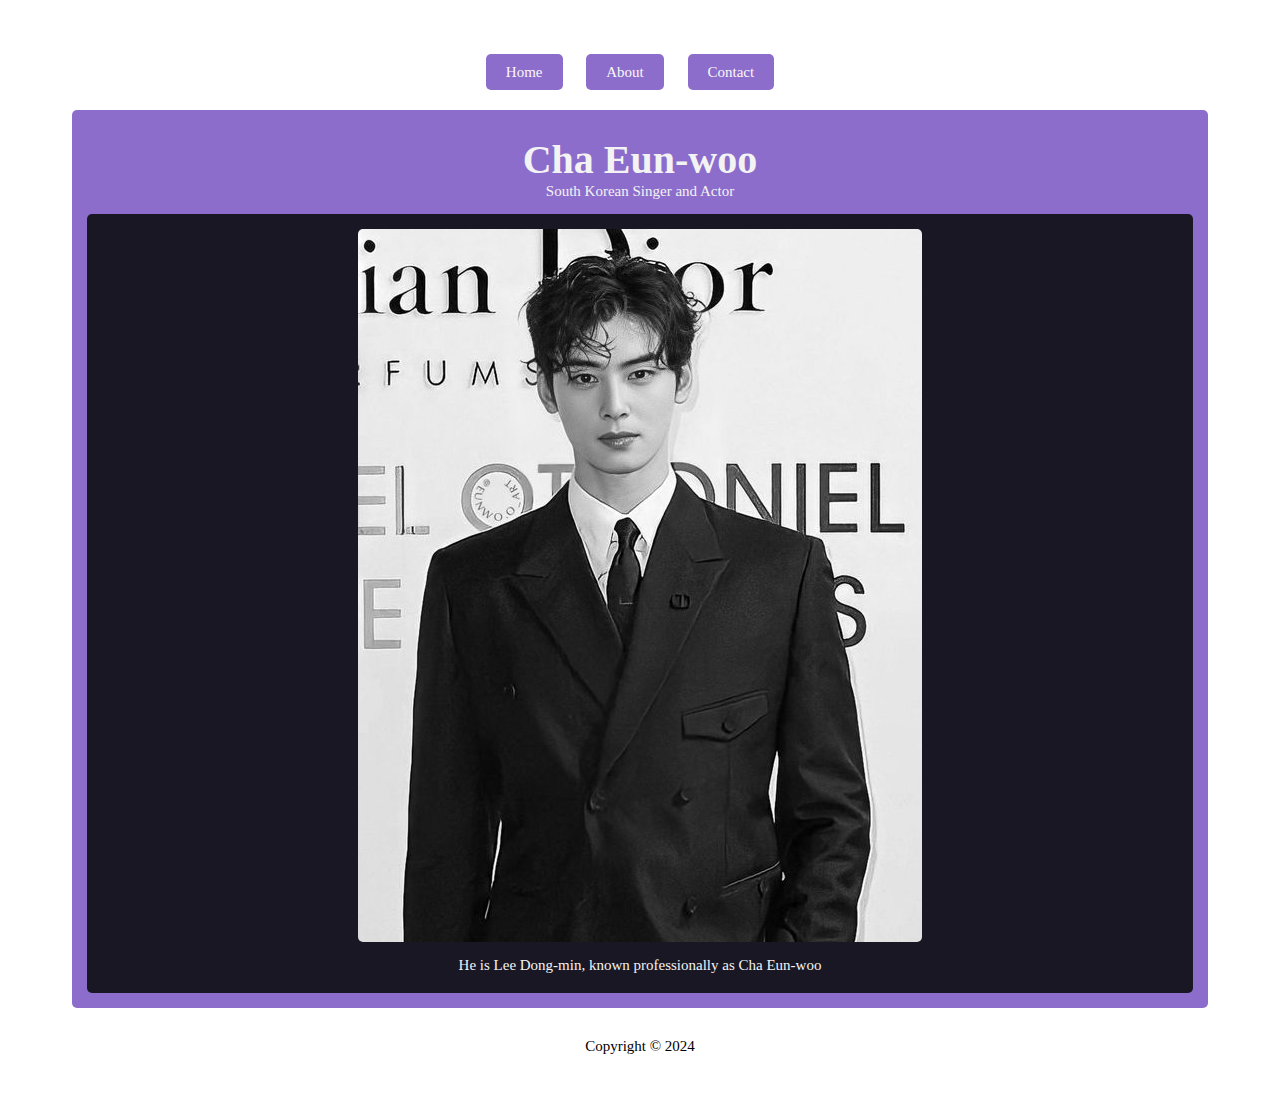
<file: index.html>
<!DOCTYPE html >
    <head>
      <title>Midterm Project </title>
      <link rel="stylesheet" type="text/css" href="style.css" >
    </head>
    <body>
        <div>
            <li><a href="index.html" class="div-btn">Home</a></li>
            <li><a href="about.html" class="div-btn">About</a></li>
            <li><a href="contact.html" class="div-btn">Contact</a></li>
        </div>
        <main id="main">
        <h1 id="title">Cha Eun-woo</h1>
        <p> South Korean Singer and Actor</p>
        <figure id="img-div">
            <img id="image" src="images/cha.jpg" />
            <figcaption id="img-caption">
            He is Lee Dong-min, known professionally as Cha Eun-woo
            </figcaption>
        </figure>
        </main>
        <footer>
            Copyright &copy; 2024
        </footer>
    </body>
<html>
</file>
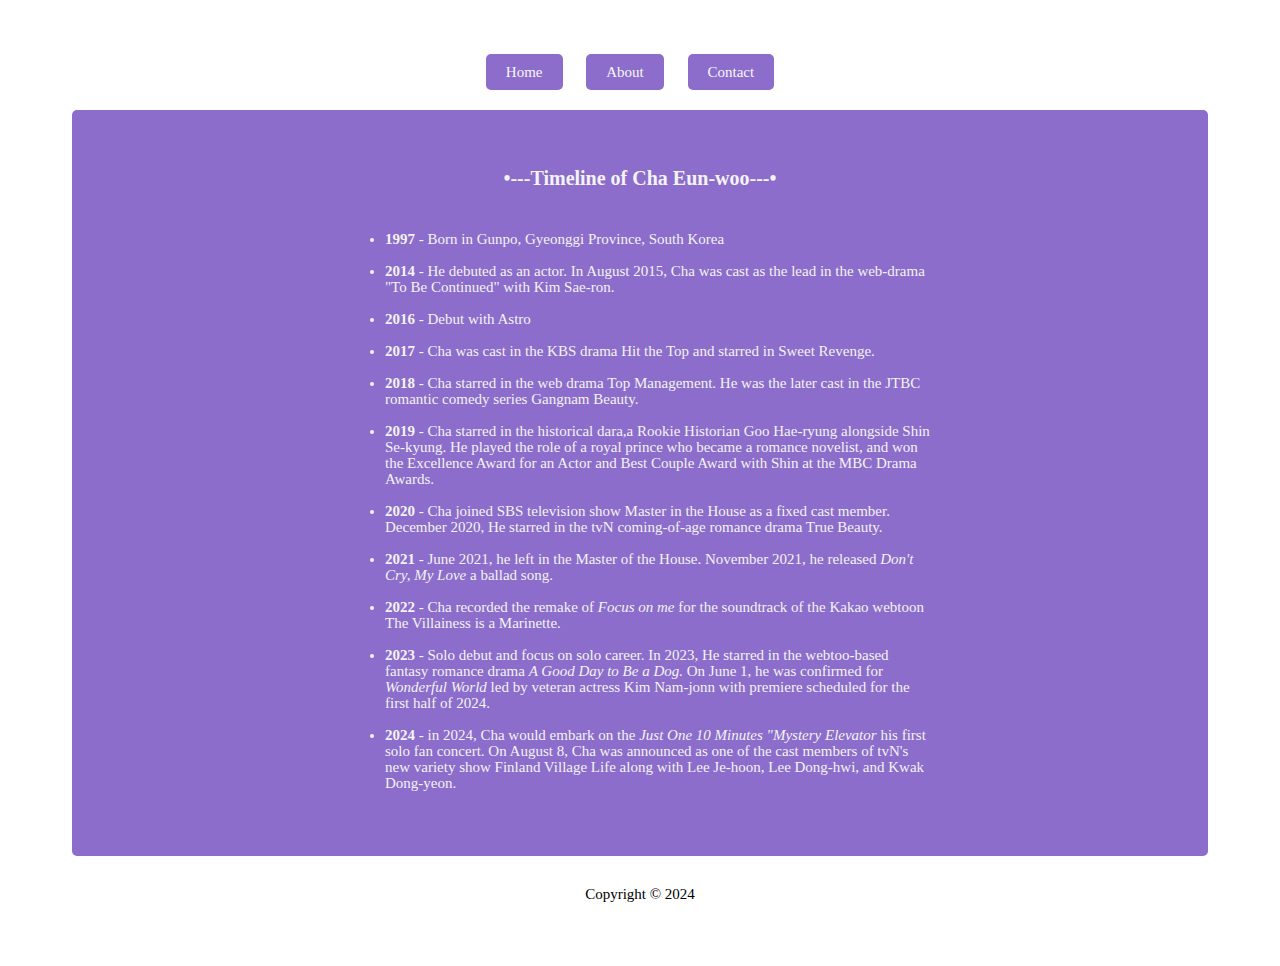
<file: about.html>
<!DOCTYPE html >
    <head>
      <title>Midterm Project </title>
      <link rel="stylesheet" type="text/css" href="style.css" >
    </head>
    <body>
        <div>
            <li><a href="index.html" class="div-btn">Home</a></li>
            <li><a href="about.html" class="div-btn">About</a></li>
            <li><a href="contact.html" class="div-btn">Contact</a></li>
        </div>
        <main id="main">
        
        <section id="cha-info">
            <h3 id="headline">&bull;---Timeline of Cha Eun-woo---&bull;</h3>
            <ul>
            <li><strong>1997</strong> - Born in Gunpo, Gyeonggi Province, South Korea</li>
            <li>
                <strong>2014</strong> - He debuted as an actor. In August 2015, Cha was 
                cast as the lead in the web-drama "To Be Continued" with Kim Sae-ron.
            </li>
            <li>
                <strong>2016</strong> - Debut with Astro
            </li>
            <li>
                <strong>2017</strong> - Cha was cast in the KBS drama Hit the Top and
                starred in Sweet Revenge.
            </li>
            <li>
                <strong>2018</strong> - Cha starred in the web drama Top Management. 
                He was the later cast in the JTBC romantic comedy series Gangnam Beauty.
            </li>
            <li>
                <strong>2019</strong> - Cha starred in the historical dara,a Rookie Historian
                Goo Hae-ryung alongside Shin Se-kyung. He played the role of a royal prince 
                who became a romance novelist, and won the Excellence Award for an Actor 
                and Best Couple Award with Shin at the MBC Drama Awards.
            </li>
            <li>
                <strong>2020</strong> - Cha joined SBS television show Master in the House 
                as a fixed cast member. December 2020, He starred in the tvN coming-of-age 
                romance drama True Beauty.
            </li>
            <li>
                <strong>2021</strong> - June 2021, he left in the Master of the House.
                November 2021, he released <i>Don't Cry, My Love</i> a ballad song.
            </li>
            <li>
                <strong>2022</strong> - Cha recorded the remake of <i>Focus on me</i> for the 
                soundtrack of the Kakao webtoon The Villainess is a Marinette.
            </li>
            <li>
                <strong>2023</strong> - Solo debut and focus on solo career. In 2023, 
                He starred in the webtoo-based fantasy romance drama <i>A Good Day to Be a Dog.</i> 
                On June 1, he was confirmed for <i>Wonderful World</i> led by veteran 
                actress Kim Nam-jonn with premiere scheduled for the first half of 2024.
            </li>
            <li>
                <strong>2024</strong> - in 2024, Cha would embark on the <i> Just One 10 
                Minutes "Mystery Elevator </i> his first solo fan concert. 
                On August 8, Cha was announced as one of the cast members of tvN's 
                new variety show Finland Village Life along with Lee Je-hoon, Lee Dong-hwi,
                and Kwak Dong-yeon.
            </li>
        </main>
        <footer>
            Copyright &copy; 2024
        </footer>
    </body>
<html>
</file>
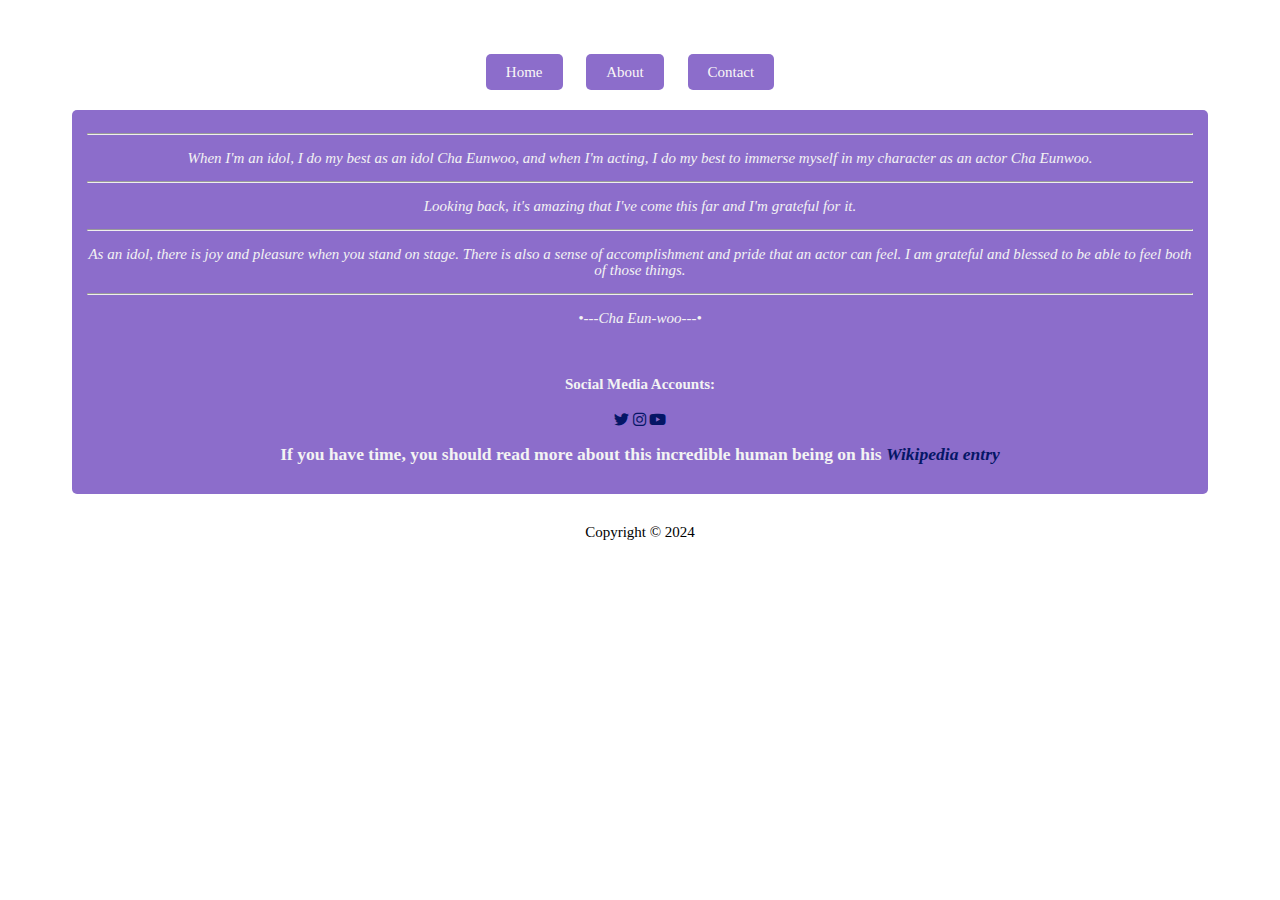
<file: contact.html>
<!DOCTYPE html >
    <head>
      <title>Midterm Project </title>
      <link rel="stylesheet" type="text/css" href="style.css" >
      <link rel="stylesheet" href="https://cdnjs.cloudflare.com/ajax/libs/font-awesome/6.0.0-beta3/css/all.min.css">  
    </head>
    <body>
        <div>
            <li><a href="index.html" class="div-btn">Home</a></li>
            <li><a href="about.html" class="div-btn">About</a></li>
            <li><a href="contact.html" class="div-btn">Contact</a></li>
        </div>
        <main id="main">
        <div>
            <hr>
            <p>
                When I'm an idol, I do my best as an idol Cha Eunwoo, and when I'm acting, I do my best to immerse myself in my character as an actor Cha Eunwoo.
            </p>
            <hr>
            <p>
                Looking back, it's amazing that I've come this far and I'm grateful for it.
            </p>
            <hr>
            <p>
                As an idol, there is joy and pleasure when you stand on stage. There is also a sense of accomplishment and pride that an actor can feel. I am grateful and blessed to be able to feel both of those things.
            </p>
            <hr>
            <p><i>&bull;---Cha Eun-woo---&bull;</i></p>
        </div>
        <br>
        <div>
            <h4>Social Media Accounts:</h4>
            <p>
                <a href="https://x.com/CHAEUNWOO_offcl" style="text-decoration: none"; target="_blank">
                    <i class="fab fa-twitter"></i>
                </a>
                <a href="https://www.instagram.com/eunwo.o_c?utm_source=ig_web_button_share_sheet&igsh=ZDNlZDc0MzIxNw==" style="text-decoration: none"; target="_blank">
                    <i class="fab fa-instagram"></i> 
                </a>
                <a href="https://l.instagram.com/?u=https%3A%2F%2Fwww.youtube.com%2F%40offclCHAEUNWOO%3Ffbclid%3DPAZXh0bgNhZW0CMTEAAaYFRqB97o8SpaT-NMONcHW1Lzz9Wc40CrI3fh3qiEjibs0LEYY1azT2Y9M_aem_5YIDQs8L-mBAoG4xtShvHQ&e=AT15JMEhVsvmJ9S-4G-wFlt17Vgx0GV1ExaDymLGI3EyO9AqZpT_PQhK6RQZzjE33gVS0u0YDPR0CAbJgbC0nfubpcpBBWbX9EpiSj8" style="text-decoration: none"; target="_blank">
                    <i class="fab fa-youtube"></i> 
                </a>
            </p>
        </div>
            <h3>
            If you have time, you should read more about this incredible human being
            on his
            <i><a id="link" href="https://en.wikipedia.org/wiki/Cha_Eun-woo"  style="text-decoration: none" target="_blank"> Wikipedia entry</i></a>
            </h3>
        </section>
       
        </main>
        <footer>
            Copyright &copy; 2024
        </footer>
    </body>
<html>
</file>
<file: style.css>
html {
  font-size: 10px;
}

body {
  font-family:'Times New Roman', Times, serif;
  font-size: 1.5rem;
  line-height: 1.6rem;
  text-align: center;
  color: #000000;
  margin: 5%;
}

.div-btn {
  text-decoration: none;
  padding: 10px 20px;
  background-color: #8c6dcb; /* Default button color */
  color: rgb(250, 247, 247);
  border-radius: 5px;
  transition: background-color 0.3s ease;
}

.div-btn:hover {
  background-color: #645e70; /* Button color on hover */
}

h1 {
  font-size: 4rem;
  margin-bottom: 0;
}

@media (max-width: 460px) {
  h1 {
    font-size: 3.5rem;
    line-height: 1.2;
  }
}

h2 {
  font-size: 3.25rem;
}

a {
  color: #051666;
}

a:visited {
  color: #000000;
}

#main {
  margin: 30px 8px;
  padding: 15px;
  border-radius: 5px;
  background: #8c6dcb;
  color: #f3f3f3;
}

@media (max-width: 460px) {
  #main {
    margin: 0;
  }
}

img {
  max-width: 100%;
  display: block;
  height: auto;
  margin: 0 auto;
  border-radius: 5px;
}

#img-div {
  background: rgb(25, 23, 36);
  padding: 15px;
  margin: 0;
  border-radius: 5px;
}

#img-caption {
  margin: 15px 0 5px 0;
}

@media (max-width: 460px) {
  #img-caption {
    font-size: 1.4rem;
  }
}

#headline {
  margin: 45px 0;
  text-align: center;
  font-size: 20px;
}

ul {
  max-width: 550px;
  margin: 0 auto 50px auto;
  text-align: left;
  line-height: 1.6rem;
}

li {
  margin: 16px 0;
}

div p {
  font-style: italic;
  line-height: 1.6rem;
  text-align: center;
}

div {
    display: inline;
    clear: both;
    text-align: center;
}

div li{
    display: inline;
    margin-right: 20px;
    
}
</file>
